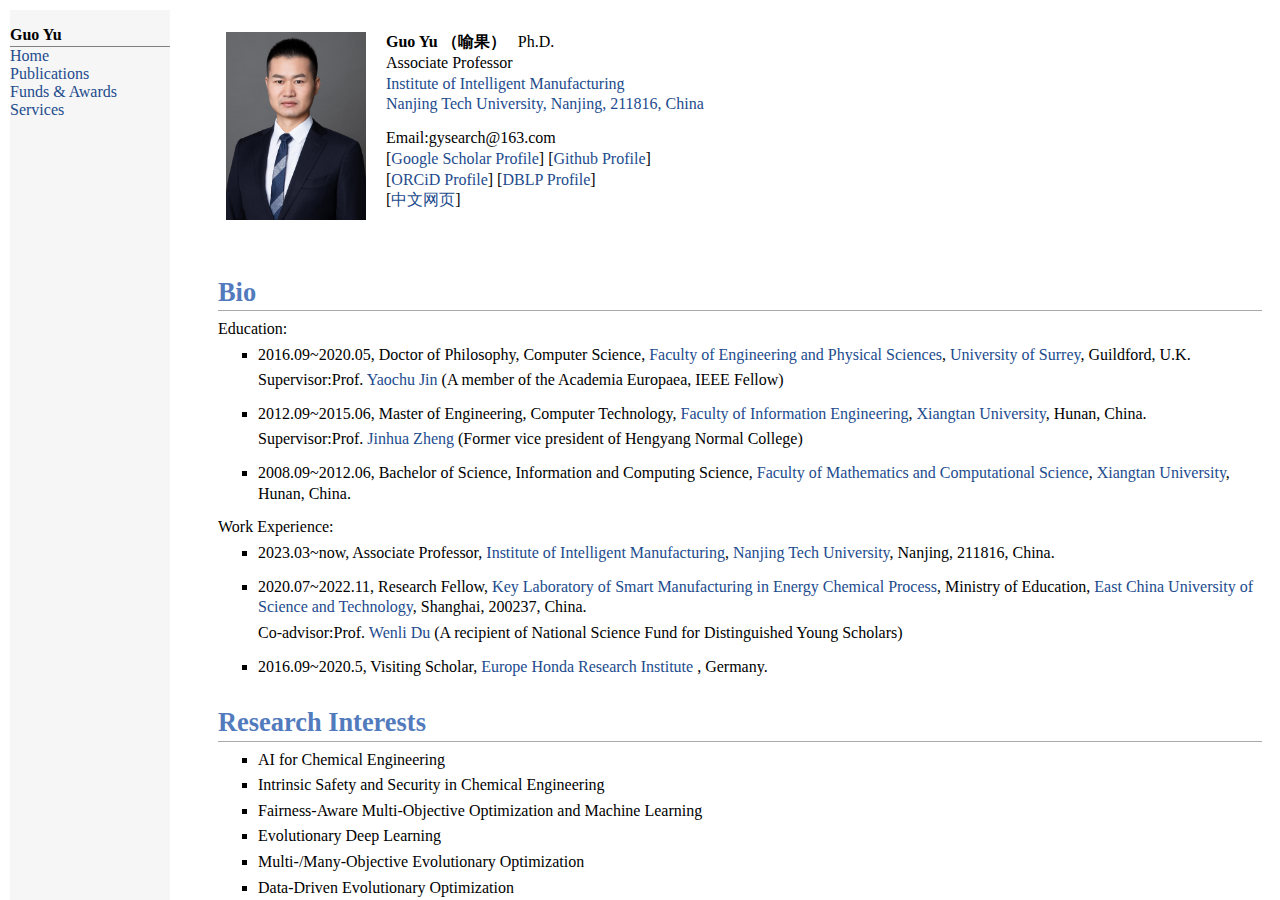
<file: index.html>
<!DOCTYPE html PUBLIC "-//W3C//DTD XHTML 1.1//EN"
  "http://www.w3.org/TR/xhtml11/DTD/xhtml11.dtd">
<html xmlns="http://www.w3.org/1999/xhtml" xml:lang="en">
<head>
<meta name="generator" content="jemdoc, see http://jemdoc.jaboc.net/" />
<meta http-equiv="Content-Type" content="text/html;charset=utf-8" />
<link rel="stylesheet" href="jemdoc.css" type="text/css" />
<title>Welcome to Guo Yu （喻果）'s Homepage</title>
</head>
<body>
  
<div style="float: left;position: absolute;left: 10px;top: 10px;bottom: 0; background-color:#f6f6f6;width: 160px;">
<td id="layout-menu">
<div class="menu-category">Guo Yu</div>
<div class="menu-item"><a href="index.html" class="current">Home</a></div>
<div class="menu-item"><a href="publication.html">Publications</a></div>
<div class="menu-item"><a href="grant_award.html">Funds & Awards</a></div>
<div class="menu-item"><a href="service.html">Services</a></div>
<p><br></p>
<script type="text/javascript" id="clstr_globe" src="//clustrmaps.com/globe.js?d=V5JjG9mrYOMcBDVsyWAWHBMVtJ3RlmTlkPXp74r67qE"></script>
</td>
</div>  
 
<div style="position: absolute;right: 0;bottom: 0;left:200px;top:15px; float: left;overflow: auto"> 
<table summary="Table for page layout." id="tlayout">
<tr valign="top"> 
<td id="layout-content">
<p>
<tt> </tt>
</p>
<table class="imgtable"><tr><td>
<img src="Photos/GY.jpg" alt="alt text" width="140px" />&nbsp;</td>
<td align="left"><p><b>Guo Yu （喻果） </b> &nbsp Ph.D.<br>
Associate Professor<br>
<a href="http://iim.njtech.edu.cn/index.htm" target=&ldquo;blank&rdquo;> Institute of Intelligent Manufacturing </a> <br>
<a href="https://www.njtech.edu.cn/" target=&ldquo;blank&rdquo;>Nanjing Tech University, Nanjing, 211816, China</a> <br></p>
<p> Email:gysearch@163.com <br> 
[<a href="https://scholar.google.com/citations?user=muL7sJ4AAAAJ&hl=zh-CN" target=&ldquo;blank&rdquo;>Google Scholar Profile</a>]
  [<a href="https://github.com/gyresearch" target=&ldquo;blank&rdquo;>Github Profile</a>] <br>
[<a href="https://orcid.org/0000-0003-2427-8202" target=&ldquo;blank&rdquo;>ORCiD Profile</a>]
  [<a href="https://dblp.org/pid/11/5898-1.html" target=&ldquo;blank&rdquo;>DBLP Profile</a>] <br>    
[<a href="https://eecs.njtech.edu.cn/info/1147/5331.htm" target=&ldquo;blank&rdquo;>中文网页</a>] <br>  
  </p>
</p>
</td></tr></table>
<p><br></p>
<h1>Bio</h1>

<p>Education:</p>
<ul>
<li><p>2016.09~2020.05, Doctor of Philosophy, Computer Science, <a href="https://www.surrey.ac.uk/faculty-engineering-physical-sciences" target=&ldquo;blank&rdquo;>Faculty of Engineering and Physical Sciences</a>, <a href="https://www.surrey.ac.uk/" target=&ldquo;blank&rdquo;>University of Surrey</a>, Guildford, U.K.
</p><p>Supervisor:Prof. <a href="https://www.surrey.ac.uk/people/yaochu-jin" target=&ldquo;blank&rdquo;>Yaochu Jin</a> (A member of the Academia Europaea, IEEE Fellow) </p>
</li>
</ul>
    <ul>
    <li><p>2012.09~2015.06, Master of Engineering, Computer Technology, <a href="https://jwxy.xtu.edu.cn/" target=&ldquo;blank&rdquo;>Faculty of Information Engineering</a>, <a href="https://www.xtu.edu.cn/" target=&ldquo;blank&rdquo;>Xiangtan University</a>, Hunan, China.
    </p><p>Supervisor:Prof. <a href="https://baike.baidu.com/item/%E9%83%91%E9%87%91%E5%8D%8E/3175769?fr=aladdin" target=&ldquo;blank&rdquo;>Jinhua Zheng</a> (Former vice president of Hengyang Normal College) </p>
    </li>
    </ul>
    <ul>
    <li><p>2008.09~2012.06, Bachelor of Science, Information and Computing Science, <a href="http://math.xtu.edu.cn/" target=&ldquo;blank&rdquo;>Faculty of Mathematics and Computational Science</a>, <a href="https://www.xtu.edu.cn/" target=&ldquo;blank&rdquo;>Xiangtan University</a>, Hunan, China.
    </li>
    </ul>

<p>Work Experience:</p>
 <ul>
<li><p>2023.03~now, Associate Professor, <a href="http://iim.njtech.edu.cn/index.htm" target=&ldquo;blank&rdquo;> Institute of Intelligent Manufacturing</a>,
<a href="https://www.njtech.edu.cn/" target=&ldquo;blank&rdquo;>Nanjing Tech University</a>, Nanjing, 211816, China. </p>
</li>
</ul>
<ul>
<li><p>2020.07~2022.11, Research Fellow, <a href="https://smecp-lab.ecust.edu.cn/" target=&ldquo;blank&rdquo;>Key Laboratory of Smart Manufacturing in Energy Chemical Process</a>, Ministry of Education, <a href="https://www.ecust.edu.cn/" target=&ldquo;blank&rdquo;>East China University of Science and Technology</a>, Shanghai, 200237, China.
</p><p>Co-advisor:Prof. <a href="https://smecp-lab.ecust.edu.cn/2016/1020/c9578a78789/page.htm" target=&ldquo;blank&rdquo;>Wenli Du</a> (A recipient of National Science Fund for Distinguished Young Scholars) </p>
</li>
</ul>
 <ul>
<li><p>2016.09~2020.5, Visiting Scholar, <a href="https://www.honda-ri.de/" target=&ldquo;blank&rdquo;> Europe Honda Research Institute </a>, Germany.
</li>
</ul>
  
<h1>Research Interests</h1>
<ul>
<li><p>
  AI for Chemical Engineering</p></li>
<li><p>
 Intrinsic Safety and Security in Chemical Engineering</p></li>
<li><p>
  Fairness-Aware Multi-Objective Optimization and Machine Learning</p></li>
<li><p>
  Evolutionary Deep Learning </p></li> 
<li><p>
Multi-/Many-Objective Evolutionary Optimization</p></li>
<li><p>
Data-Driven Evolutionary Optimization </p></li>  
<li><p>
Multi-Criteria Decision Making </p></li>  
</ul> 
  
<h1>Research Topics</h1>
<ul>
<li><p>AI driven Chemical Engineering: mainly develop efficient AI models or optimization algorithm to assist in the safty production of the process and discrete industry. The following directions are summarized:</p>
</li>
<ul>
<li><p>1. AI driven Chemical Engineering: firstly, we can use first principle model to assist in building trust-worthy AI model for safty production of the process industry and discrete industry; Secondly,   we can use AI models to refine the first principle model; Lastly, we may use hybrid models consisting of both the first principle model and AI models to get more robust model for secure or safety production either in process industry or discrete industry. </p>
</li>
<li><p>2. Intrinsic safety and Security in Chemical Engineering: how to essentially ensure the safety and security of the production in Chemical Engineering.  </p>
</li>
<li><p>3. Various applications: various applications of safty production of the process and discrete industry, etc. </p>
</li>
</ul>
</ul>  
  
<ul>
<li><p>Deep learning and fairness-aware optimization: Aim to find robust deep neural architectures and perform optimization with respect to designed fairness. The following directions are involved:</p>
</li>
<ul>
<li><p>1. Fairness-aware machine learning: Aim to build a model under the consideration of individual fairness, group fairness, etc.</p>
</li>
<li><p>2. Fairness-aware optimization: Aim to optimize objectives with respect to the designed fairness, in order to protect some groups of people in certain situations. </p>
</li>
<li><p>3. Federated learning or optimization: Aim to resolve the grand challenges in big data driven online decision-making in real applications, including the extremely high complexity of the data, strongly limited data interaction and communication, strict data security and privacy, and difficult global real-time optimization and decision-making.</p>
</li>
<li><p>4. Adversarial learning: Aim to find robust deep neural architectures under different attacks.</p>
</li>
<li><p>5. Evolutionary deep neural architecture search: mainly search robust deep neural architectures via evolutionary algorithms with respect to a number of objectives.</p>
</li>
</ul>
</ul>
<ul>
<li><p>Single-objective optimization and its applications: mainly develop efficient optimization algorithm to solve large-scale optimization problems with differnet characteristics, including contraint nonlinear programming (NLP) problems, mixed-integer nonlinear programming (MINLP) problems, and expensive optimization problems. The following directions are summarized:</p>
</li>
<ul>
<li><p>1. Large-scale optimization: Aim to develop high-efficient optimization algorithms to resolve high-dimensional NLP, MINLP, or other constraint engineering optimization problems.</p>
</li>
<li><p>2. Expensive single-objective optimization: Aim to construct cheap meta-model or surrogate model to replace the expensive objective function, aiming to improve the efficiency of the optimization.  </p>
</li>
<li><p>3. Various applications: Large-scale Crude Oil Scheduling Problems, Welded Beam Design, Tension/Compression Spring Design, Pressure Vessel Design, Power Dispatch, etc. </p>
</li>
</ul>
</ul>
<ul>
<li><p>Multi-/many-objective optimization and its applications: mainly design efficient multi-objective evolutionary algorithms (MOEAs) to solve many-objective optimization problems, dynamic multi-objective problems, constraint multi-objective problems, expensive multi-objective problems, multi-task optimization problems, variable-length mixed-variable multi-objective optimization problems. The following directions are concluded:</p>
</li>
<ul>
<li><p>1. Preference-driven multi-objective optimization: Aim to facilitate the decision makers in decision making by learning their  explicit or implicit preferences in sovling the real applications, such as the crude oil scheduling and hybrid electrical vehicles controller design.</p>
</li>
<li><p>2. Multi-objective or many-objective optimization: Aim to develop novel frameworks of MOEAs to achieve a good representative solution set to the Pareto optimal front (PF) or desired regions of interest (SOIs) of the multi-objective problems on different cases that the number of objectives is high, the optimization environment is dynamicly changing, and the problem with multiple types of decision variables (e.g., the continuous and discrete variables) with a variable-length structure (i.e., the number of the decision variables is unknown beforehand).</p>
</li>
<li><p>3. Expensive multi-objective optimization: In most practical problems, the objective function estimation is expensive. The main research aims to design efficient data-driven evolutionary algorithms to solve the actual costly optimization problems, such as such as the crude refining process and combustion model optimization.</p>
</li>
<li><p>4. Evolutionary multi-task optimization: Aim to introduce transfer learning or other machine learning techniques to assist in simultaneously handling multiple tasks.</p>
</li>
</ul>
</ul>
</td>
</tr>
</table>
</div>
  
<script>
var _hmt = _hmt || [];
(function() {
  var hm = document.createElement("script");
  hm.src = "https://hm.baidu.com/hm.js?d56a1698848ed345e37455eb85b19de8";
  var s = document.getElementsByTagName("script")[0]; 
  s.parentNode.insertBefore(hm, s);
})();
</script>
</body>
</html>
</file>
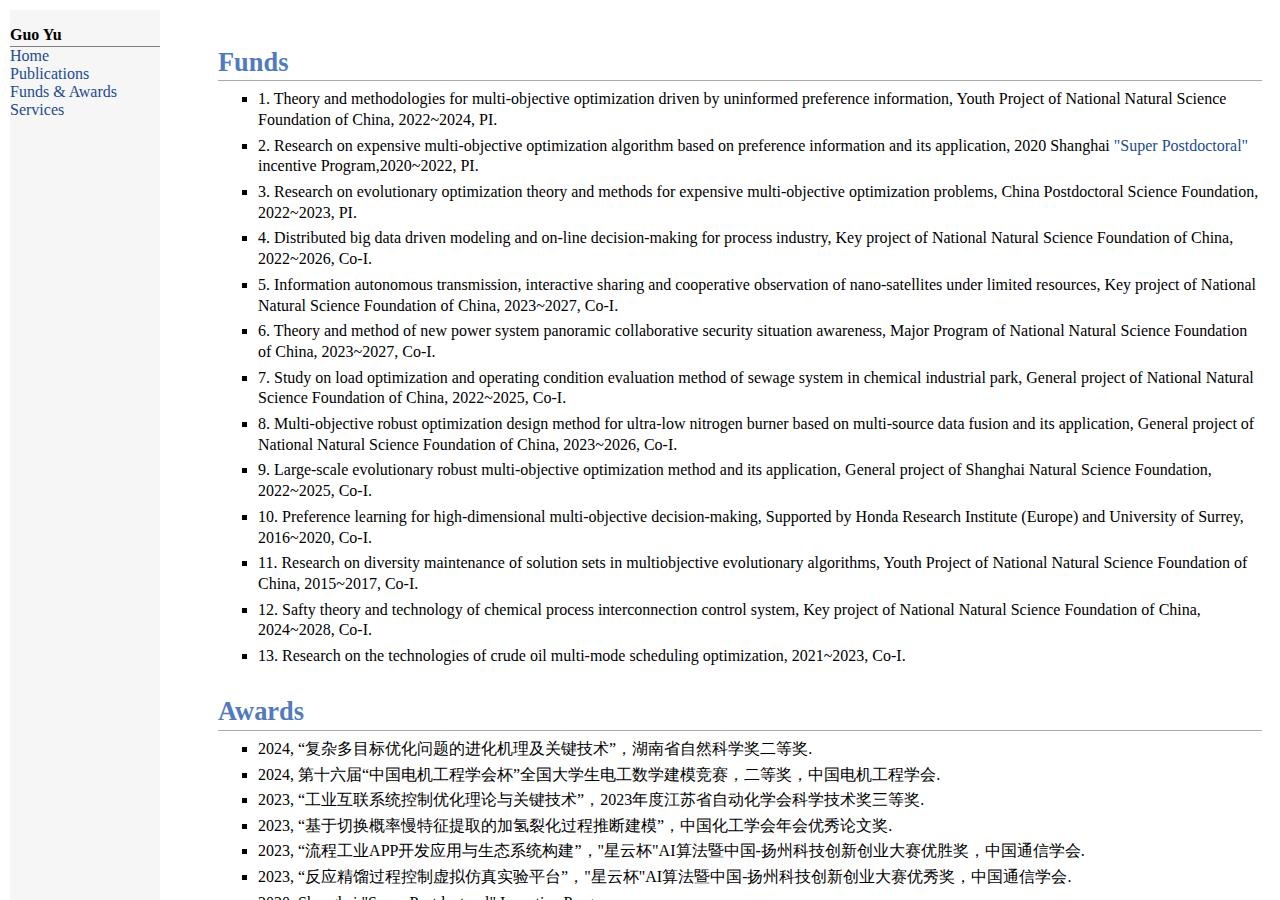
<file: grant_award.html>
<!DOCTYPE html PUBLIC "-//W3C//DTD XHTML 1.1//EN"
  "http://www.w3.org/TR/xhtml11/DTD/xhtml11.dtd">
<html xmlns="http://www.w3.org/1999/xhtml" xml:lang="en">
<head>
<meta name="generator" content="jemdoc, see http://jemdoc.jaboc.net/" />
<meta http-equiv="Content-Type" content="text/html;charset=utf-8" />
<link rel="stylesheet" href="jemdoc.css" type="text/css" />
<title>Welcome to Guo Yu's Homepage</title>
</head>
<body>
  
<div style="float: left;position: absolute;left: 10px;top: 10px;bottom: 0; background-color:#f6f6f6;width: 150px;">
<td id="layout-menu">
<div class="menu-category">Guo Yu</div>
<div class="menu-item"><a href="index.html">Home</a></div>
<div class="menu-item"><a href="publication.html">Publications</a></div>
<div class="menu-item"><a href="grant_award.html" class="current">Funds & Awards</a></div>
<div class="menu-item"><a href="service.html">Services</a></div>
</td>
</div>
  
<div style="position: absolute;right: 0;bottom: 0;left:200px;top:15px; float: left;overflow: auto">  
<table summary="Table for page layout." id="tlayout">
<tr valign="top"> 
<td id="layout-content">
<p>
<tt> </tt>
</p>
<h1>Funds</h1>
<ul>
<li><p>1. Theory and methodologies for multi-objective optimization driven by uninformed preference information, Youth Project of National Natural Science Foundation of China, 2022~2024, PI.</p>
</li>
<li><p>2. Research on expensive multi-objective optimization algorithm based on preference information and its application, 2020 Shanghai <a href="https://www.shanghai.gov.cn/cmsres/a4/a49fd26f0c054524ba54deec7e7d9cbe/628325afd4738d1d1d9fb99ca53cc79a.pdf" target=&ldquo;blank&rdquo;>"Super Postdoctoral"</a> incentive Program,2020~2022, PI.</p>
</li>
<li><p>3. Research on evolutionary optimization theory and methods for expensive multi-objective optimization problems, China Postdoctoral Science Foundation, 2022~2023, PI.</p>
</li>
<li><p>4. Distributed big data driven modeling and on-line decision-making for process industry, Key project of National Natural Science Foundation of China, 2022~2026, Co-I.</p>
</li>
<li><p>5. Information autonomous transmission, interactive sharing and cooperative observation of nano-satellites under limited resources, Key project of National Natural Science Foundation of China, 2023~2027, Co-I.</p>
</li>  
<li><p>6. Theory and method of new power system panoramic collaborative security situation awareness,  Major Program of National Natural Science Foundation of China, 2023~2027, Co-I.</p>
</li>  
<li><p>7. Study on load optimization and operating condition evaluation method of sewage system in chemical industrial park, General project of National Natural Science Foundation of China, 2022~2025, Co-I.</p>
</li>
<li><p>8. Multi-objective robust optimization design method for ultra-low nitrogen burner based on multi-source data fusion and its application, General project of National Natural Science Foundation of China, 2023~2026, Co-I.</p>
</li>  
<li><p>9. Large-scale evolutionary robust multi-objective optimization method and its application, General project of Shanghai Natural Science Foundation, 2022~2025, Co-I.</p>
</li>
<li><p>10. Preference learning for high-dimensional multi-objective decision-making, Supported by Honda Research Institute (Europe) and University of Surrey, 2016~2020, Co-I.</p>
</li>
<li><p>11. Research on diversity maintenance of solution sets in multiobjective evolutionary algorithms, Youth Project of National Natural Science Foundation of China, 2015~2017, Co-I.</p>
</li>
<li><p>12. Safty theory and technology of chemical process interconnection control system, Key project of National Natural Science Foundation of China, 2024~2028, Co-I.</p>
</li>
<li><p>13. Research on the technologies of crude oil multi-mode scheduling optimization, 2021~2023, Co-I.</p>
</li>
</ul>
<h1>Awards</h1>
<ul> 
<li><p>2024, “复杂多目标优化问题的进化机理及关键技术”，湖南省自然科学奖二等奖.</p>
</li>  
<li><p>2024, 第十六届“中国电机工程学会杯”全国大学生电工数学建模竞赛，二等奖，中国电机工程学会. </p>
</li>  
<li><p>2023, “工业互联系统控制优化理论与关键技术”，2023年度江苏省自动化学会科学技术奖三等奖.</p>
</li> 
<li><p>2023, “基于切换概率慢特征提取的加氢裂化过程推断建模”，中国化工学会年会优秀论文奖.</p>
</li> 
<li><p>2023, “流程工业APP开发应用与生态系统构建”，"星云杯"AI算法暨中国-扬州科技创新创业大赛优胜奖，中国通信学会.</p>
</li> 
<li><p>2023, “反应精馏过程控制虚拟仿真实验平台”，"星云杯"AI算法暨中国-扬州科技创新创业大赛优秀奖，中国通信学会.</p>
</li> 
<li><p>2020, Shanghai "Super Postdoctoral" Incentive Program.</p>
</li>  
<li><p>2020,  <a href="http://global.chinadaily.com.cn/a/202110/22/WS6171b7f9a310cdd39bc706d1.html" target=&ldquo;blank&rdquo;>Chinese Government Award for Outstanding Self-financed Student Abroad.</a></p>
</li>
<li><p>2018, Certificate of Outstanding Contribution in Reviewing in Applied Soft Computing Journal.</p>
</li>
<li><p>2016-2020, Full Scholarship from <a href="https://www.surrey.ac.uk/" target=&ldquo;blank&rdquo;>University of Surrey</a>  and  <a href="https://www.honda-ri.de/" target=&ldquo;blank&rdquo;>Europe Honda Research Institute.</a> </p>
</li>
</ul>
</td>
</tr>
</table>
</div> 
  
<script>
var _hmt = _hmt || [];
(function() {
  var hm = document.createElement("script");
  hm.src = "https://hm.baidu.com/hm.js?d56a1698848ed345e37455eb85b19de8";
  var s = document.getElementsByTagName("script")[0]; 
  s.parentNode.insertBefore(hm, s);
})();
</script>
</body>
</html>
</file>
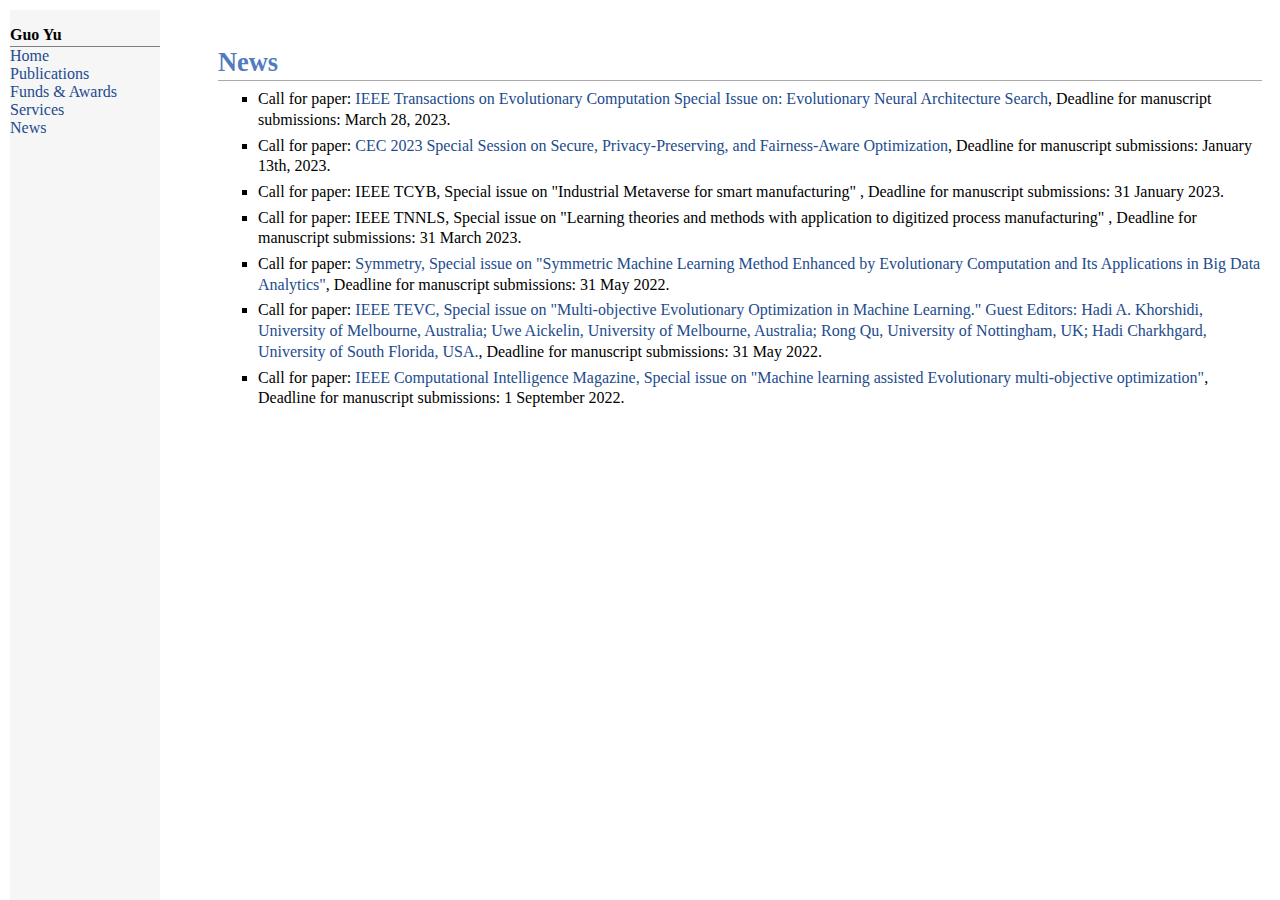
<file: News.html>
<!DOCTYPE html PUBLIC "-//W3C//DTD XHTML 1.1//EN"
  "http://www.w3.org/TR/xhtml11/DTD/xhtml11.dtd">
<html xmlns="http://www.w3.org/1999/xhtml" xml:lang="en">
<head>
<meta name="generator" content="jemdoc, see http://jemdoc.jaboc.net/" />
<meta http-equiv="Content-Type" content="text/html;charset=utf-8" />
<link rel="stylesheet" href="jemdoc.css" type="text/css" />
<title>Welcome to Guo Yu's Homepage</title>
</head>
<body>
 
<div style="float: left;position: absolute;left: 10px;top: 10px;bottom: 0; background-color:#f6f6f6;width: 150px;">
<td id="layout-menu">
<div class="menu-category">Guo Yu</div>
<div class="menu-item"><a href="index.html">Home</a></div>
<div class="menu-item"><a href="publication.html">Publications</a></div>
<div class="menu-item"><a href="grant_award.html">Funds & Awards</a></div>
<div class="menu-item"><a href="service.html">Services</a></div>
<div class="menu-item"><a href="News.html" class="current">News</a></div>

</td>
</div>

<div style="position: absolute;right: 0;bottom: 0;left:200px;top:15px; float: left;overflow: auto">
<table summary="Table for page layout." id="tlayout">
<tr valign="top">
<td id="layout-content">
<p>
<tt> </tt>
</p>
<h1>News</h1>
<ul>
   <li><p> Call for paper:  <a href="https://yn-sun.github.io/enassi.html" target=&ldquo;blank&rdquo;>IEEE Transactions on Evolutionary Computation Special Issue on: Evolutionary Neural Architecture Search</a>,
    Deadline for manuscript submissions: March 28, 2023. </p>
</li>
  
  
  <li><p> Call for paper:  <a href="https://xw00616.github.io/" target=&ldquo;blank&rdquo;>CEC 2023 Special Session on Secure, Privacy-Preserving, and Fairness-Aware Optimization</a>,
    Deadline for manuscript submissions: January 13th, 2023. </p>
</li>

  <li><p>Call for paper:  IEEE TCYB, Special issue on "Industrial Metaverse for smart manufacturing" </a>, 
  Deadline for manuscript submissions: 31 January 2023. </p>
</li>
  
  <li><p>Call for paper:  IEEE TNNLS, Special issue on "Learning theories and methods with application to digitized process manufacturing" </a>, 
  Deadline for manuscript submissions: 31 March 2023. </p>
</li>
  
 <li><p>Call for paper:  <a href="https://www.mdpi.com/journal/symmetry/special_issues/Symmetric_Machine_Learning" target=&ldquo;blank&rdquo;>Symmetry,  Special issue on "Symmetric Machine Learning Method Enhanced by Evolutionary Computation and Its Applications in Big Data Analytics"</a>, 
  Deadline for manuscript submissions: 31 May 2022. </p>
</li>

 <li><p>Call for paper:  <a href="https://cis.ieee.org/images/files/Documents/call-for-papers/tevc/cfp-moml-final-extended-17april2022.pdf" target=&ldquo;blank&rdquo;>IEEE TEVC,  Special issue on "Multi-objective Evolutionary Optimization in Machine Learning." Guest Editors: Hadi A. Khorshidi, University of Melbourne, Australia; Uwe Aickelin, University of Melbourne, Australia; Rong Qu, University of Nottingham, UK; Hadi Charkhgard, University of South Florida, USA.</a>, 
  Deadline for manuscript submissions: 31 May 2022. </p>
</li>
  
 <li><p>Call for paper:  <a href="https://ieeexplore.ieee.org/xpl/mostRecentIssue.jsp?punumber=10207" target=&ldquo;blank&rdquo;>IEEE Computational Intelligence Magazine, Special issue on "Machine learning assisted Evolutionary multi-objective optimization"</a>, 
  Deadline for manuscript submissions: 1 September 2022. </p>
</li>
  
</ul>
</td>
</tr>
</table>
</div>
  
<script>
var _hmt = _hmt || [];
(function() {
  var hm = document.createElement("script");
  hm.src = "https://hm.baidu.com/hm.js?d56a1698848ed345e37455eb85b19de8";
  var s = document.getElementsByTagName("script")[0]; 
  s.parentNode.insertBefore(hm, s);
})();
</script>
</body>
</html>
</file>
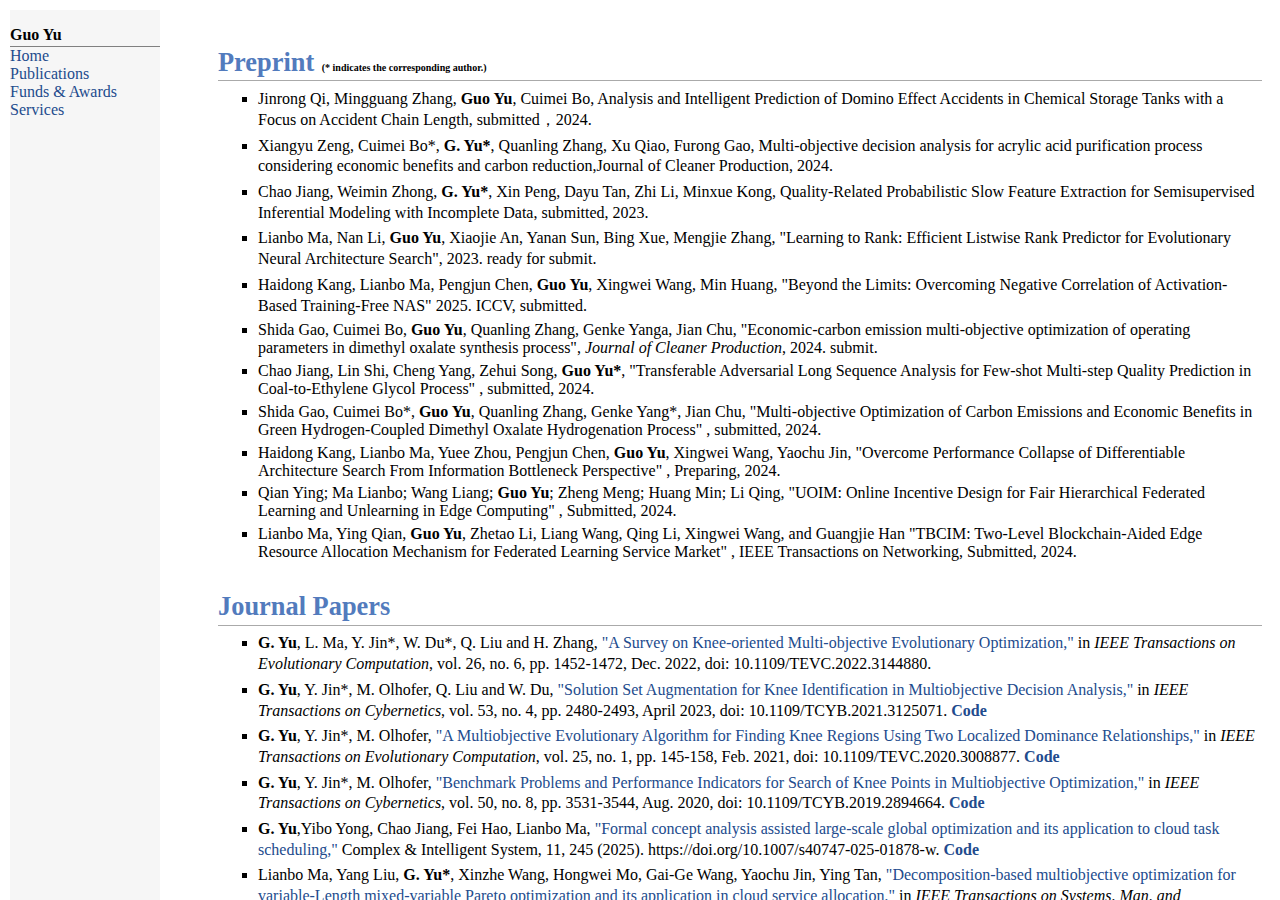
<file: publication.html>
<!DOCTYPE html PUBLIC "-//W3C//DTD XHTML 1.1//EN"
  "http://www.w3.org/TR/xhtml11/DTD/xhtml11.dtd">
<html xmlns="http://www.w3.org/1999/xhtml" xml:lang="en">
<head>
<meta name="generator" content="jemdoc, see http://jemdoc.jaboc.net/" />
<meta http-equiv="Content-Type" content="text/html;charset=utf-8" />
<link rel="stylesheet" href="jemdoc.css" type="text/css" />
<title>Welcome to Guo Yu's Homepage</title>
</head>
<body>
  
<div style="float: left;position: absolute;left: 10px;top: 10px;bottom: 0; background-color:#f6f6f6;width: 150px;">
<td id="layout-menu">
<div class="menu-category">Guo Yu</div>
<div class="menu-item"><a href="index.html">Home</a></div>
<div class="menu-item"><a href="publication.html" class="current">Publications</a></div>
<div class="menu-item"><a href="grant_award.html">Funds & Awards</a></div>
<div class="menu-item"><a href="service.html">Services</a></div>
<p> <br> </p>
<script type="text/javascript" id="clustrmaps" src="//clustrmaps.com/map_v2.js?d=V5JjG9mrYOMcBDVsyWAWHBMVtJ3RlmTlkPXp74r67qE&cl=ffffff&w=a"></script>
</td>
</div>

<div style="position: absolute;right: 0;bottom: 0;left:200px;top:15px; float: left;overflow: auto">
<table summary="Table for page layout." id="tlayout">
<tr valign="top">
<td id="layout-content">
<p>
<tt> </tt>
</p>
<h1>Preprint<font size="1", color="black"> &nbsp&nbsp(* indicates the corresponding author.)</font></h1>
<ul>


  
<li><p>Jinrong Qi, Mingguang Zhang, <b>Guo Yu</b>,  Cuimei Bo, Analysis and Intelligent Prediction of Domino Effect Accidents in Chemical Storage Tanks with a Focus on Accident Chain Length, submitted，2024.</p>
</li>

<li><p>Xiangyu Zeng, Cuimei Bo*, <b>G. Yu*</b>, Quanling Zhang, Xu Qiao, Furong Gao, Multi-objective decision analysis for acrylic acid purification process considering economic benefits and carbon reduction,Journal of Cleaner Production, 2024.</p>
</li>
  
<li><p> Chao Jiang, Weimin Zhong, <b>G. Yu*</b>, Xin Peng, Dayu Tan, Zhi Li, Minxue Kong, Quality-Related Probabilistic Slow Feature Extraction for Semisupervised Inferential Modeling with Incomplete Data,  submitted, 2023.</p>
</li>

<li><p> Lianbo Ma, Nan Li, <b>Guo Yu</b>, Xiaojie An, Yanan Sun, Bing Xue, Mengjie Zhang, "Learning to Rank: Efficient Listwise Rank Predictor for Evolutionary Neural Architecture Search", 2023. ready for submit.</p>
</li>  

<li><p> Haidong Kang, Lianbo Ma, Pengjun Chen, <b>Guo Yu</b>, Xingwei Wang, Min Huang, "Beyond the Limits: Overcoming Negative Correlation of Activation-Based Training-Free NAS"  2025. ICCV, submitted.</p>
</li>  
  
<li>Shida Gao, Cuimei Bo, <b>Guo Yu</b>, Quanling Zhang, Genke Yanga, Jian Chu, "Economic-carbon emission multi-objective optimization of operating parameters in dimethyl oxalate synthesis process", <i>Journal of Cleaner Production</i>, 2024. submit.</p>
</li>    
  
<li> Chao Jiang, Lin Shi, Cheng Yang, Zehui Song, <b>Guo Yu*</b>,  "Transferable Adversarial Long Sequence Analysis for Few-shot Multi-step Quality Prediction in Coal-to-Ethylene Glycol Process" <i> </i>, submitted, 2024.</p>
</li> 

<li> Shida Gao, Cuimei Bo*, <b>Guo Yu</b>, Quanling Zhang, Genke Yang*, Jian Chu, "Multi-objective Optimization of Carbon Emissions and Economic
Benefits in Green Hydrogen-Coupled Dimethyl Oxalate Hydrogenation Process" <i> </i>, submitted, 2024.</p>
</li>
  
<li> Haidong Kang, Lianbo Ma, Yuee Zhou, Pengjun Chen, <b>Guo Yu</b>, Xingwei Wang, Yaochu Jin, "Overcome Performance Collapse of Differentiable Architecture Search From Information Bottleneck Perspective" <i> </i>, Preparing, 2024.</p>
  </li> 
  
  <li> Qian Ying; Ma Lianbo; Wang Liang;  <b>Guo Yu</b>; Zheng Meng; Huang Min; Li Qing, "UOIM: Online Incentive Design for Fair Hierarchical Federated Learning and Unlearning in Edge Computing" <i> </i>, Submitted, 2024.</p>
  </li> 

    <li> Lianbo Ma, Ying Qian, <b>Guo Yu</b>, Zhetao Li, Liang Wang, Qing Li, Xingwei Wang, and Guangjie Han "TBCIM: Two-Level Blockchain-Aided Edge Resource Allocation Mechanism for Federated Learning Service Market" <i> </i>, IEEE Transactions on Networking, Submitted, 2024.</p>
  </li> 

</ul>  
<h1>Journal Papers</h1>
<!--  <h2>2022</h2>  -->
<ul>
<li><p><b>G. Yu</b>, L. Ma, Y. Jin*, W. Du*, Q. Liu and H. Zhang, <a href="https://ieeexplore.ieee.org/document/9686961" target=&rdquo;blank&ldquo;>"A Survey on Knee-oriented Multi-objective Evolutionary Optimization,"</a> in <i>IEEE Transactions on Evolutionary Computation</i>, vol. 26, no. 6, pp. 1452-1472, Dec. 2022, doi: 10.1109/TEVC.2022.3144880.</p>
</li>
<li><p><b>G. Yu</b>, Y. Jin*, M. Olhofer, Q. Liu and W. Du, <a href="https://ieeexplore.ieee.org/document/9613819" target=&rdquo;blank&ldquo;>"Solution Set Augmentation for Knee Identification in Multiobjective Decision Analysis,"</a> in <i>IEEE Transactions on Cybernetics</i>, vol. 53, no. 4, pp. 2480-2493, April 2023, doi: 10.1109/TCYB.2021.3125071.
  <a href="https://github.com/GYResearch/KSA-test" target=&rdquo;blank&ldquo;><b>Code</b></a> </p>
</li>
  
<li><p><b>G. Yu</b>, Y. Jin*, M. Olhofer, <a href="https://ieeexplore.ieee.org/document/9139367" target=&rdquo;blank&ldquo;>"A Multiobjective Evolutionary Algorithm for Finding Knee Regions Using Two Localized Dominance Relationships,"</a> in <i>IEEE Transactions on Evolutionary Computation</i>, vol. 25, no. 1, pp. 145-158, Feb. 2021, doi: 10.1109/TEVC.2020.3008877. 
<a href="https://github.com/GYResearch/LBD-MOEA" target=&rdquo;blank&ldquo;><b>Code</b></a> </p>
</li>
  
<li><p><b>G. Yu</b>, Y. Jin*, M. Olhofer, <a href="https://ieeexplore.ieee.org/document/8638825" target=&rdquo;blank&ldquo;>"Benchmark Problems and Performance Indicators for Search of Knee Points in Multiobjective Optimization,"</a> in <i>IEEE Transactions on Cybernetics</i>, vol. 50, no. 8, pp. 3531-3544, Aug. 2020, doi: 10.1109/TCYB.2019.2894664.
<a href="https://github.com/GYResearch/PMOPs-Benchmark" target=&rdquo;blank&ldquo;><b>Code</b></a> </p>
</li>
 
<li><p><b>G. Yu</b>,Yibo Yong, Chao Jiang, Fei Hao, Lianbo Ma, <a href="https://doi.org/10.1007/s40747-025-01878-w" target=&rdquo;blank&ldquo;>"Formal concept analysis assisted large-scale global optimization and its application to cloud task scheduling,"</a> Complex & Intelligent System, 11, 245 (2025). https://doi.org/10.1007/s40747-025-01878-w.
    <a href="https://github.com/GYResearch/FCA-G" target=&rdquo;blank&ldquo;><b>Code</b></a> </p>
</li> 

  
  
<li><p>Lianbo Ma, Yang Liu, <b>G. Yu*</b>, Xinzhe Wang, Hongwei Mo, Gai-Ge Wang, Yaochu Jin, Ying Tan, <a href="https://ieeexplore.ieee.org/document/10198517" target=&rdquo;blank&ldquo;>"Decomposition-based multiobjective optimization for variable-Length mixed-variable Pareto optimization and its application in cloud service allocation," </a> in <i>IEEE Transactions on Systems, Man, and Cybernetics: Systems</i>, 2023,  DOI 10.1109/TSMC.2023.3295371.
  <a href="https://github.com/GYResearch/MOEAD-HEDA" target=&rdquo;blank&ldquo;><b>Code</b></a> </p> 
</li>

<li><p> Lianbo Ma, Nan Li, <b>Guo Yu*</b>, Xiaoyu Geng, Shi Cheng, Xingwei Wang, Min Huang, Yaochu Jin,  <a href="https://ieeexplore.ieee.org/document/10250852" target=&rdquo;blank&ldquo;>"Pareto-wise Ranking Classifier for Multi-objective Evolutionary Neural Architecture Search", </a>  in <i>IEEE Transactions on Evolutionary Computation</i>, 2023, DOI: 10.1109/TEVC.2023.3314766</p>
</li>  

<li><p> <b>G. Yu</b>, L. Ma, W. Du, Chao Jiang, Quanling Zhang, <a href="https://link.springer.com/article/10.1007/s40747-024-01537-6?utm_source=rct_congratemailt&utm_medium=email&utm_campaign=oa_20240715&utm_content=10.1007%2Fs40747-024-01537-6" target=&rdquo;blank&ldquo;>"Transferable preference learning in multi-objective decision analysis and its application to hydrocracking "</a>  <i> Complex & Intelligent Systems</i>, 2024. doi:10.1007/s40747-024-01537-6. </p>
</li>
  
<li><p> <b>G. Yu</b>, L. Ma, Xilu Wang, W. Du, W. Du, Y. Jin,  <a href="https://link.springer.com/article/10.1007/s40747-024-01668-w" target=&rdquo;blank&ldquo;>"Toward Fairness-Aware Multi-Objective Optimization"</a>  <i> Complex & Intelligent Systems</i>, Volume 11, article number 50, (2025). </p>
</li>

 <li><p><b>G. Yu</b>, Dongjie Zhang, Hailong Deng, Chao Jiang, Quanling Zhang,  <a href="https://ieeexplore.ieee.org/document/10550947/authors#authors" target=&rdquo;blank&ldquo;>"Operation Optimization of Multiphase Pollutant Treatment Considering Carbon Emissions," </a> in <i>IEEE Access</i>，2024. doi: 10.1109/ACCESS.2024.3410325</p>
</li>
  
<li><p><b>G. Yu</b>, R. Shen, J. Zheng*, M. Li, J. Zou, Y. Liu, <a href="https://doi.org/10.1016/j.asoc.2017.07.030" target=&rdquo;blank&ldquo;>"Binary search based boundary elimination selection in many-objective evolutionary optimization,"</a> in <i>Applied Soft Computing</i>, vol. 60, pp. 689-705, 2017, https://doi.org/10.1016/j.asoc.2017.07.030.</p>
</li>
  
<li><p><b>G. Yu</b>, J. Zheng*, R. Shen, M. Li, <a href="https://doi.org/10.1007/s00500-015-1736-z" target=&rdquo;blank&ldquo;>"Decomposing the user-preference in multiobjective optimization,"</a> in <i>Soft Computing</i>, vol. 20, no. 10, pp. 4005–4021, 2016, https://doi.org/10.1007/s00500-015-1736-z.
<a href="https://github.com/GYResearch/MOEA-D-PRE" target=&rdquo;blank&ldquo;><b>Code</b></a> </p>
</li>
  
<li> Lianbo Ma, Yuee Zhou, Ye Ma, <b>Guo Yu*</b>, Qing Li, Qiang He, and Yan Pei,<a href="https://ieeexplore.ieee.org/abstract/document/10880105/" target=&rdquo;blank&ldquo;> "Defying Multi-model Forgetting in One-shot Neural Architecture Search Using Orthogonal Gradient Learning",</a> in <i> IEEE Transactions on Computers</i>,  pp. 1-13, 2025. https://doi.org/10.1109/TC.2025.3540650</p>
</li> 
  
<li><p>J. Zheng, <b>G. Yu*</b>, Q. Zhu, X. Li,  J. Zou, <a href="https://doi.org/10.1016/j.asoc.2016.09.032" target=&rdquo;blank&ldquo;>"On decomposition methods in interactive user-preference based optimization,"</a> in <i>Applied Soft Computing</i>, vol. 52, pp. 952-973, 2017, https://doi.org/10.1016/j.asoc.2016.09.032.</p>
</li>

 <li>Ma Lianbo, Kang Haidong,  <b>Guo Yu*</b>, Li Qing, He Qiang, <a href="https://ieeexplore.ieee.org/document/10438213" target=&rdquo;blank&ldquo;>"Single-Domain Generalized Predictor for Neural Architecture Search System", </a> in <i> IEEE Transactions on Computers </i>, vol. 73, no. 5, pp. 1400-1413, May 2024, doi: 10.1109/TC.2024.3365949.  </p>
</li> 

<li><p>曾祥宇, 薄翠梅*, <b>喻果*</b>, 张泉灵, 基于自适应采集函数的丙烯酸生产过程代理模型, 控制理论与应用, 2025. Accepted</p>
</li>
  
<li><p>郑金华, 喻果*, 贾月. 基于权重迭代的偏好多目标分解算法解决参考点对算法影响的研究[J]. 电子学报, 2016, 44(1): 67-76 https://doi.org/10.3969/j.issn.0372-2112.2016.01.011</p>
  
  <p>J. Zheng, <b>G. Yu*</b>, Y. Jia, <a href="http://www.ejournal.org.cn/CN/abstract/abstract9329.shtml" target=&rdquo;blank&ldquo;>"Research on MOEA/D based on user-preference and alternate weight to solve the effect of reference point on multi-objective algorithms,"</a> in <i>Acta Electronica Sinica</i>, vol. 44, no. 1, pp. 67-76, 2016, DOI: 10.3969/j.issn.0372-2112.2016.01.011.</p>
</li>

<li><p>X. Zhang, <b>G. Yu*</b>, Y. Jin, F. Qian,  <a href="https://doi.org/10.1016/j.ins.2023.04.006" target=&rdquo;blank&ldquo;> "Elitism-based Transfer Learning and Diversity Maintenance Strategies for Dynamic Multi-objective Optimization," </a> <i> Information Science</i>, 2023, Volume 636, July 2023, 118927. https://doi.org/10.1016/j.ins.2023.04.006</p>
</li>
  
<li><p>X. Zhang, <b>G. Yu*</b>, Y. Jin, F. Qian,  <a href="https://doi.org/10.1016/j.neucom.2023.03.073" target=&rdquo;blank&ldquo;>"An Adaptive Kriging Model Based Manifold Transfer Learning to Expensive Dynamic Multi-Objective Optimization," </a> <i> Neurocomputing </i>, 2023, Volume 538, 14 June 2023, 126212. https://doi.org/10.1016/j.neucom.2023.03.073.
.</p>
</li> 

 <li>Jian Cheng, Tian Zhang, Shuang Zhang, Huimin Ren, <b>Guo Yu*</b>,  Xiliang Zhang, and Shangce Gao, and Lianbo Ma, <a href="https://ieeexplore.ieee.org/document/10551421" target=&rdquo;blank&ldquo;> "A Cascade Dual-Decoder Model for Joint Entity and Relation Extraction", </a><i> IEEE Transactions on Emerging Topics in Computational Intelligence</i>, 2024. doi: 10.1109/TETCI.2024.3406440.  </p>
</li> 
  
<li><p>X. Quan, N. Zhang, <b>G. Yu*</b>, Q. Liu, L. Ma, <a href="https://doi.org/10.1155/2022/5631787" target=&rdquo;blank&ldquo;>"Prediction of air leakage rate of sintering furnace based on BP neural network optimized by PSO,"</a> <i>Wireless Communications and Mobile Computing </i>, vol. 2022, Article ID 5631787, 9 pages, 2022. https://doi.org/10.1155/2022/5631787.
  <a href="https://github.com/GYResearch/Prediction-of-air-leakage-rate" target=&rdquo;blank&ldquo;><b>Code</b></a> </p>
</li>
 
 <li><p> N. Li, L. Ma*,<b>G. Yu</b>, Bing Xue, Mengjie Zhang, Yaochu Jin <a href="https://dl.acm.org/doi/10.1145/3603704" target=&rdquo;blank&ldquo;>"Survey on Evolutionary Deep Learning: Principles, Algorithms, Applications and Open Issues"</a> <i>ACM Computing Survey</i>, 2023.</p>
</li>

<li><p>S. Liu, N. Zhang, <b>G. Yu*</b>, <a href="https://doi.org/10.1155/2022/1319029" target=&rdquo;blank&ldquo;>"Lightweight Security Wear detection method based on YOLOv5,"</a>  <i>Wireless Communications and Mobile Computing </i>, vol. 2022, Article ID 1319029, 14 pages, 2022. https://doi.org/10.1155/2022/1319029.
   <a href="https://github.com/GYResearch/projectnewone" target=&rdquo;blank&ldquo;><b>Code</b></a> </p>
</li>
  
<li><p>G. Ruan, <b>G. Yu*</b>, J. Zheng, J. Zou, S. Yang, <a href="https://doi.org/10.1016/j.asoc.2017.05.008" target=&rdquo;blank&ldquo;>"The effect of diversity maintenance on prediction in dynamic multi-objective optimization," </a> in <i>Applied Soft Computing</i>, vol. 58, pp. 631-647, 2017, https://doi.org/10.1016/j.asoc.2017.05.008.</p>
</li>

<li><p>W. Zhang, W. Du, <b>G. Yu</b>, R. He, Y. Jin, W. Du, <a href="https://ieeexplore.ieee.org/abstract/document/10414355" target=&rdquo;blank&ldquo;>"Knowledge-Assisted Dual-Stage Evolutionary Optimization of Large-Scale Crude Oil Scheduling,"</a>  <i> IEEE Transactions on Emerging Topics in Computational Intelligence</i>, 2024. doi: 10.1109/TETCI.2024.3353590.</p>
</li>

<li><p> Wenxuan Fang, Wei Du,  <b>Guo Yu</b>, Renchu He, and Yaochu Jin, <a href="https://ieeexplore.ieee.org/abstract/document/10638800" target=&rdquo;blank&ldquo;>"Preference Prediction-based Evolutionary Multi-objective Optimization for Gasoline Blending Scheduling",</a> in <i>IEEE Transactions on Artificial Intelligence</i>, vol. 6, no. 1, pp. 79-92, Jan. 2025, doi: 10.1109/TAI.2024.3444736..</p>
</li> 

<li><p>Lianbo Ma, Nan Li, Peican Zhu, Keke Tang, Asad Khan, Feng Wang, <b>G. Yu</b>, <a href="" target=&rdquo;blank&ldquo;>"A Novel Fuzzy Neural Network Architecture Search Framework for Defect Recognition with Uncertainties,"</a>  <i> IEEE Transactions on Fuzzy Systems</i>, 2024. doi: 10.1109/TFUZZ.2024.3373792.</p>
</li>
  
<li>Hengmin Zhang, Bihan Wen, Zhiyuan Zha, Bob Zhang, Yang Tang, <b>G. Yu</b>, Wenli Du,  <a href="https://ieeexplore.ieee.org/document/10225406" target=&rdquo;blank&ldquo;> "Accelerated PALM for Nonconvex Low-rank Matrix Recovery with Theoretical Analysis," </a> <i>IEEE Transactions on Circuits and Systems for Video Technology</i>, Accepted, 2023. </p>
</li>  

<li><p> Cheng Yang, Chao Jiang, <b>G. Yu</b>, Jun Li, and Cuimei Bo, <a href="https://www.sciencedirect.com/science/article/pii/S0967066124000947" target=&rdquo;blank&ldquo;> "APSF-Net: A Deep Adversarial Slow Feature Extraction Network for Industrial Inferential Modeling,"  </a> <i>Control Engineering Practice</i>, Control Engineering Practice, 2024, 147: 105934. </p>
</li>

  <li><p> Cheng Yang, Chao Jiang, <b>G. Yu</b>, Jun Li, Cuimei Bo, <a href="https://www.sciencedirect.com/science/article/abs/pii/S1004954124001150" target=&rdquo;blank&ldquo;> "Transferable Adversarial Slow Feature Extraction Network for Few-Shot Quality Prediction in Coal-to-Ethylene Glycol Process",  </a> <i> Chinese Journal of Chemical Engineering</i>, 2024, ISSN 1004-9541</p>
 </li>
  
<li><p> Rui Ding, Xiaoping Zhou, Dayu Tan, Yansen Su, Chao Jiang, <b>Guo Yu</b>, Chunhou Zheng,   <a href="https://doi.org/10.1007/s40747-024-01398-z" target=&rdquo;blank&ldquo;> "A Deep Multi-Branch Attention Model for Histopathological Breast Cancer Image Classification,"</a> in <i> Complex & Intelligent Systems</i>, 2024. https://doi.org/10.1007/s40747-024-01398-z </p>
</li>
  
<li><p>Nan Li, Lianbo Ma, Tiejun Xing, <b>G. Yu</b>, Chen Wang, Yingyou Wen, Shi Cheng, Shangce Gao,  <a href="https://www.sciencedirect.com/science/article/pii/S1568494623004301" target=&rdquo;blank&ldquo;> "Automatic design of machine learning via evolutionary computation: A survey," </a> <i> Applied Soft Computing</i>, Available online 18 May 2023, 110412. https://doi.org/10.1016/j.asoc.2023.110412</p>
</li>  
  
<li><p>G. Xie, J. Wang, <b>G. Yu</b>, Jiayi Lyu, F. Zheng, Y. Jin, <a href="https://link.springer.com/article/10.1007/s40747-023-01139-8" target=&rdquo;blank&ldquo;>"Tiny adversarial mulit-objective oneshot neural architecture search," </a> <i>Complex & Intelligent System</i>, 2023. https://doi.org/10.1007/s40747-023-01139-8 </p>
</li>  

<li><p>Qiqi Liu, Yuping Yan, Yaochu Jin, Xilu Wang, Peter Ligeti, <b>Guo Yu</b>, Xueming Yan, <a href="https://doi.org/10.1016/j.eng.2023.10.006" target=&rdquo;blank&ldquo;>"Secure Federated Evolutionary Optimization—A Survey," </a> <i>Engineering</i>,  7 December 2023. https://doi.org/10.1016/j.eng.2023.10.006 </p>
</li>  

<li><p> Yunning Yang, Renchu He, <b>G. Yu</b>, Wei Du, Minglei Yang, Wenli Du, <a href="https://www.sciencedirect.com/science/article/abs/pii/S0098135422004549" target=&rdquo;blank&ldquo;> "Efficient rolling horizon approach to a crude oil scheduling problem for marine-access refineries,"</a> in  <i> Computers & Chemical Engineering</i>, 2023,
108121, ISSN 0098-1354,.</p>
</li>
  
<li><p>D. han, W. Du, Y. Jin, W. Du, <b>G. Yu</b>, <a href="https://www.sciencedirect.com/science/article/pii/S0020025522002407" target=&rdquo;blank&ldquo;>"A fuzzy constraint handling technique for decomposition-based constrained multi- and many-objective optimization," </a> in <i>Information Science</i>, vol. 597, pp.318-340, June 2022, https://doi.org/10.1016/j.ins.2022.03.030.</p>
</li>

<li><p>Q. Liu, Y. Jin, M. Heiderich, T. Rodemann, <b>G. Yu</b>, <a href="https://ieeexplore.ieee.org/document/9210750" target=&rdquo;blank&ldquo;>"An adaptive reference vector-guided evolutionary algorithm using growing neural gas for many-objective optimization of irregular problems," </a> in <i>IEEE Transactions on Cybernetics</i>, Oct. 2020, DOI: 10.1109/TCYB.2020.3020630.</p>
</li>
  
<li><p>X. Zhou, J. Tian, J. Long, Y. Jin, <b>G. Yu</b>, C. Yang, <a href="https://doi.org/10.1016/j.neucom.2021.05.053" target=&rdquo;blank&ldquo;>"A fast constrained state transition algorithm," </a> in <i>Neurocomputing</i>, vol.455, pp.202-214, 2021, https://doi.org/10.1016/j.neucom.2021.05.053.</p>
</li>
  
<li><p>J. Hu, <b>G. Yu</b>, J. Zheng, J. Zou, <a href="https://doi.org/10.1007/s00500-016-2099-9" target=&rdquo;blank&ldquo;>"A preference-based multi-objective evolutionary algorithm using preference selection radius," </a> in <i>Soft Computing</i>, vol. 21,  pp. 5025–5051, 2017, https://doi.org/10.1007/s00500-016-2099-9.</p>
</li>
  
<li><p>H. Bai, J. Zheng, <b>G. Yu</b>, S. Yang, J. Zou, <a href="https://doi.org/10.1016/j.ins.2018.10.027" target=&rdquo;blank&ldquo;>"A Pareto-based many-objective evolutionary algorithm using space partitioning selection and angle-based truncation," </a> in <i>Information Sciences</i>, vol. 478,  pp. 186-207, 2019, https://doi.org/10.1016/j.ins.2018.10.027.</p>
</li>
  
<li><p>J. Zou, L. Fu, J. Zheng, S. Yang, <b>G. Yu</b>, Y. Hu, <a href="https://doi.org/10.1016/j.asoc.2018.02.031" target=&rdquo;blank&ldquo;>"A many-objective evolutionary algorithm based on rotated grid," </a> in <i>Applied Soft Computing</i>, vol. 478,  pp. 186-207, 2019, https://doi.org/10.1016/j.asoc.2018.02.031.</p>
</li>
  
<li>
 <p>刘元, 郑金华*, 邹娟, 喻果. 基于邻域竞赛的多目标优化算法. 自动化学报, 2018, 44(7): 1304-1320. doi: 10.16383/j.aas.2017.c160315</p>
  
  <p>Y. liu, J. Zheng, J. Zou, <b>G. Yu</b>, <a href="http://www.aas.net.cn/cn/article/doi/10.16383/j.aas.2017.c160315" target=&rdquo;blank&ldquo;>"An evolutionary algorithm through neighborhood competition for multi-objective optimization," </a> in <i>Acta Electronica Sinica</i>, vol. 44, no. 7, pp. 1304-1320, 2018, http://www.aas.net.cn/cn/article/doi/10.16383/j.aas.2017.c160315.</p>
</li>
  
<li><p>
  <p>王帅发,郑金华*,胡建杰,邹娟,喻果.自适应偏好半径划分区域的多目标进化方法.软件学报,2017,28(10):2704-2721</p>
  
  S. Wang, J. Zheng, J. Hu, J. Zou, <b>G. Yu</b>, <a href="http://www.jos.org.cn/jos/article/abstract/5307" target=&rdquo;blank&ldquo;>"Multi-objective evolutionary algorithm for adaptive preference radius to divide region," </a> in <i>Journal of Software</i>, vol. 28, no. 10, pp. 2704-2721, 2017, http://www.jos.org.cn/jos/article/abstract/5307.</p>
</li>

</ul>
  

<h1>Conference Papers</h1>
<ul>
<li> Hailong Deng, Dongjie Zhang, Xiangyu Zeng, <b>Guo Yu*</b>, Quanling Zhang <a href="" target=&rdquo;blank&ldquo;> "A High-Fidelity Surrogate Model for Production Process of Dimethyl Oxalate"</a>,
  <i> 2025 5th International Conference on Artificial Intelligence and Industrial Technology Applications</i>, Xian, China. Accepted.</p>
</li>  
  
<li> Kaifang Long, Lianbo Ma, Yang Gao, <b>Guo Yu</b>, <a href="https://ieeexplore.ieee.org/document/10704481" target=&rdquo;blank&ldquo;> "Feature Stacking Fusion in Multimodal Neural Architecture Search"</a>,
  <i> 2024 6th International Conference on Data-driven Optimization of Complex Systems (DOCS)</i>, Hangzhou, China, 2024, pp. 414-419, doi: 10.1109/DOCS63458.2024.10704481.</p>
</li>   


<li> Jingxuan Zhang, <b>Guo Yu*</b>, Cuimei Bo, Jun Li, <a href="https://ieeexplore.ieee.org/document/10704444" target=&rdquo;blank&ldquo;>"Data-driven dynamic modeling and fault diagnosis of dimethyl oxalate industrial production process"</a>,
<i> 2024 6th International Conference on Data-driven Optimization of Complex Systems (DOCS)</i>, Hangzhou, China, 2024, pp. 250-255, doi: 10.1109/DOCS63458.2024.10704444.</p>
</li>  
  
<li><p>  江超, <b>喻果*</b>, 谭大禹, 基于切换概率慢特征提取的加氢裂化过程推断建模,2023中国化工学会年会，2023.（*优秀论文*）</p>
</li>
  
<li><p>  Ma L, Zhou Y, Ma J, <b>Yu G. *</b>, Li Q. <a href=" https://arxiv.org/abs/2401.16760" target=&rdquo;blank&ldquo;>One-Step Forward and Backtrack: Overcoming Zig-Zagging in Loss-Aware Quantization Training, </a>//Proceedings of the AAAI Conference on Artificial Intelligence. 2024, 38.
 <a href=" https://github.com/paperProof24/Appendix_BLAQ" target=&rdquo;blank&ldquo;> *Suppmentary material*  </a>
 </li>
  
<li><p>  Yang Liu, <b>G. Yu</b>, Jian Chen, Chao Jiang, Xinzhe Wang, Lianbo Ma, <a href="https://ieeexplore.ieee.org/document/10294748" target=&rdquo;blank&ldquo;>Transferable Preference Learning Assist Multi-Objective Decision Analysis for Hydrocracking,</a> 2023 5th International Conference on Data-driven Optimization of Complex Systems (DOCS), Tianjin, China, 2023, pp. 1-8, doi: 10.1109/DOCS60977.2023.10294748.</p>
</li>
  
<li><p><b>G. Yu</b>, Wenli Du, <a href="https://ieeexplore.ieee.org/abstract/document/9727710" target=&rdquo;blank&ldquo;> "Interactive and interpretable knee point-driven multiobjective optimization for multiobjective decision making," </a> in <i>Proceedings of Chinese Automation Congress (CAC)</i>, Beijing, China, 2021, pp. 3168-3173, doi: 10.1109/CAC53003.2021.9727710.</p>
</li>
  
<li><p><b>G. Yu</b>, Y. Jin and M. Olhofer, <a href="https://ieeexplore.ieee.org/document/8790106" target=&rdquo;blank&ldquo;>"References or Preferences – Rethinking Many-objective Evolutionary Optimization," </a> in <i>Proceedings of 2019 IEEE Congress on Evolutionary Computation (CEC)</i>, Wellington, New Zealand, 2019, pp. 2410-2417.</p>
</li>
  
<li><p><b>G. Yu</b>, Y. Jin and M. Olhofer, <a href="https://ieeexplore.ieee.org/document/8477885" target=&rdquo;blank&ldquo;>"A Method for a Posteriori Identification of Knee Points Based on Solution Density," </a> in <i>Proceedings of 2018 IEEE Congress on Evolutionary Computation (CEC)</i>, Rio de Janeiro, 2018, pp. 1-8.</p>
</li>
  
<li><p><b>G. Yu</b>, Y. Jin and M. Olhofer, <a href="https://dl.acm.org/doi/abs/10.1145/3319619.3321930" target=&rdquo;blank&ldquo;>"An a priori knee identification multi-objective evolutionary algorithm based on &alpha;-dominance," </a> in <i>Proceedings of the Genetic and Evolutionary Computation Conference Companion (GECCO)</i>, July 2019, pp. 241–242.</p>
</li>
  
<li><p><b>G. Yu</b>, J. Zheng, and X. Li, <a href="https://ieeexplore.ieee.org/document/7256987" target=&rdquo;blank&ldquo;>"An improved performance metric for multiobjective evolutionary algorithms with user preferences," </a> in <i>Proceedings of 2015 IEEE Congress on Evolutionary Computation (CEC)</i>, Sendai, Japan, 2015, pp. 908-915.</p>
</li>
  
<li><p>Z Hou, S Yang, J Zou, J Zheng, <b>G. Yu</b>, G Ruan, <a href="https://ieeexplore.ieee.org/document/8628834" target=&rdquo;blank&ldquo;>"A performance indicator for reference-point-based multiobjective evolutionary optimization," </a> in <i>Proceedings of 2018 IEEE Symposium Series on Computational Intelligence (SSCI)</i>, Bangalore, India, 2018, pp. 1571-1578.</p>
</li>
  
<li><p>W. Zhang, W. Du, <b>G. Yu</b>, R. He, W. Du, <a href=" https://ieeexplore.ieee.org/document/9870364" target=&rdquo;blank&ldquo;>"Large-scale crude oil scheduling: A framework of hybrid optimization based on plan decomposition,"</a> <i>2022 IEEE Congress on Evolutionary Computation (CEC)</i>, 2022, pp. 1-8, doi: 10.1109/CEC55065.2022.9870364..</p>
</li>
  
</ul>


    
<h1>专利</h1>
<ul>
  <li><p>杜文莉; 堵威; 何仁初; 喻果; 钟伟民; 钱锋 ; 一种基于原油调合模型的原油调度方案优化方法, 2022-09-30, 中国, CN202211208919.0.</p>
</li>
 <li><p>喻果；江超；杨澄；薄翠梅；一种用于煤制乙二醇过程的小样本质量预测方法，2023, 中国.CN202311298880.0. </p>
   </li>
 <li><p>喻果；江超；杨澄；薄翠梅；一种基于深度对抗慢特征提取网络的化工过程推断建模方法，2023, 中国, CN202311364399.7.</p>
   </li>
</ul> 

<h1>标准</h1>
<ul>
  <li> DB32／T+4681—2024污染源视频监控系统建设规范[S]. 江苏省市场监督管理局. 2024-03-35. 
</li>
</ul> 
    
<h1>软著</h1>
<ul>
  <li><p>张登峰; 赵寿冬; 张泉灵; 喻果; 魏萃; 建筑用螺纹钢价格预测工业APPV1.0, 2023-04-25, 2023SR0503117.</p>
</li>
 <li><p>张登峰; 丁祥龙; 常璐璐; 张泉灵; 喻果; 乙苯-苯乙烯精馏质量管控工业APPV1.0，2023-06-26, 2023SR0721959.</p>
   </li>
</ul>  

<h1>教改论文</h1>
<ul>
  <li><p>喻果，江超，薄翠梅，李俊，<a href=" https://d.wanfangdata.com.cn/periodical/ChlQZXJpb2RpY2FsQ0hJTmV3UzIwMjMxMjI2EhpRS0JKQkQyMDI0MjAyNDAyMDEwMDAwMjE0ORoIMXA3YWZieTg%3D" target=&rdquo;blank&ldquo;> 危化品应急管理多学科人才培养探索 [J]</a>. 市场调查信息,2024(1):140-142.</p>
</li>
 <li><p>喻果，江超，薄翠梅，张泉灵，<a href=" https://d.wanfangdata.com.cn/periodical/QKBJBD20242024032200009425" target=&rdquo;blank&ldquo;>《自控类专业写作》课程思政研究与实践[J]</a>. 新时代教育, 2024(1):91-93. </p>
   </li>
 
</ul> 

<h1>Extended Abstract</h1> 
<ul>
<li><p><b>G. Yu</b>, Wenli Du, "An Application of Localized Knee-Oriented Multi-objective Algorithm on Hybrid Electric Vehicle Controller Design Problem," in <i>Chinese Control Conference (CCC)</i>, Extended Abstract, Anhui, China, 2022. </p>
</li>
</ul>

  
</td>
</tr>
</table>
</div>
  
<script>
var _hmt = _hmt || [];
(function() {
  var hm = document.createElement("script");
  hm.src = "https://hm.baidu.com/hm.js?d56a1698848ed345e37455eb85b19de8";
  var s = document.getElementsByTagName("script")[0]; 
  s.parentNode.insertBefore(hm, s);
})();
</script>
</body>
</html>
</file>
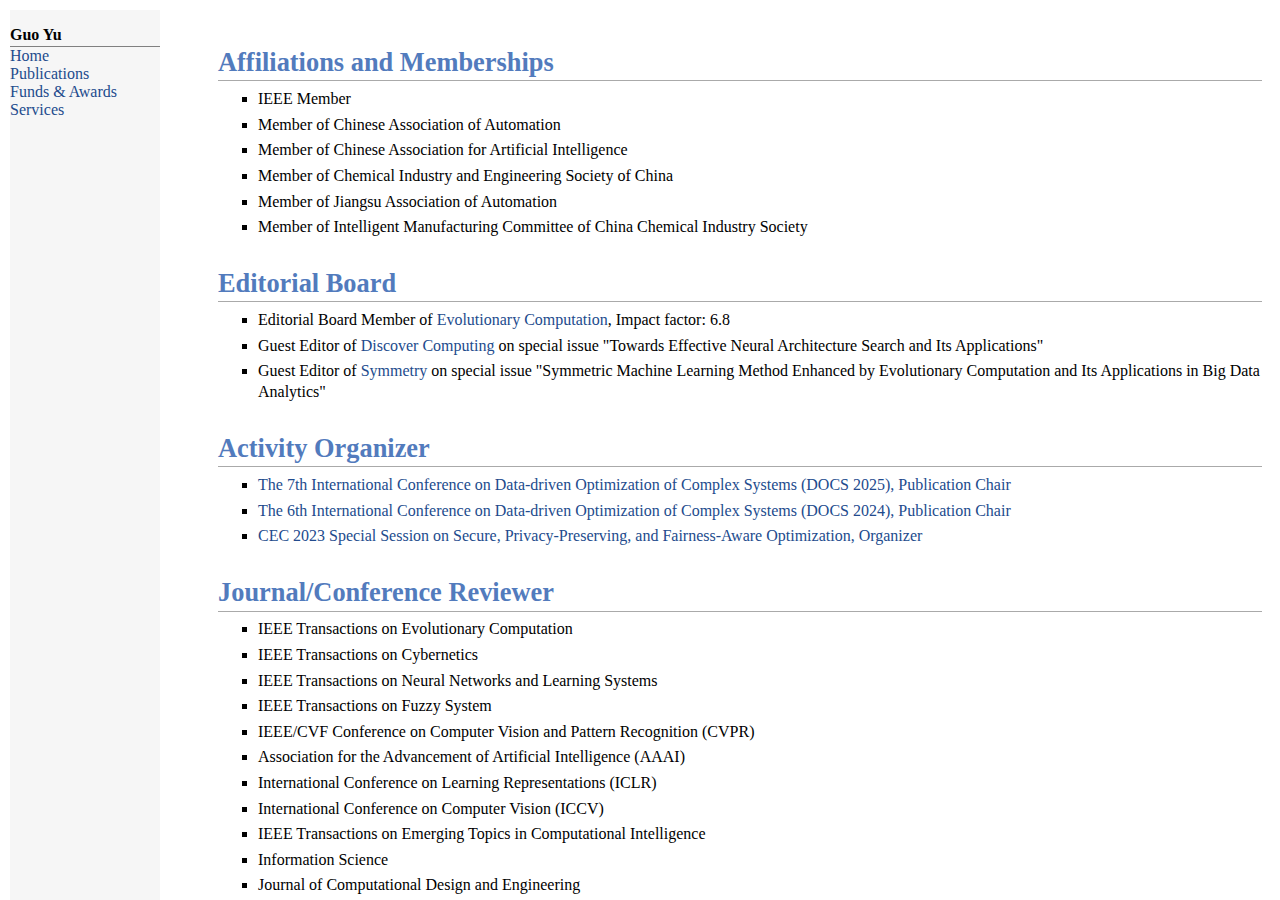
<file: service.html>
<!DOCTYPE html PUBLIC "-//W3C//DTD XHTML 1.1//EN"
  "http://www.w3.org/TR/xhtml11/DTD/xhtml11.dtd">
<html xmlns="http://www.w3.org/1999/xhtml" xml:lang="en">
<head>
<meta name="generator" content="jemdoc, see http://jemdoc.jaboc.net/" />
<meta http-equiv="Content-Type" content="text/html;charset=utf-8" />
<link rel="stylesheet" href="jemdoc.css" type="text/css" />
<title>Welcome to Guo Yu's Homepage</title>
</head>
<body>
 
<div style="float: left;position: absolute;left: 10px;top: 10px;bottom: 0; background-color:#f6f6f6;width: 150px;">
<td id="layout-menu">
<div class="menu-category">Guo Yu</div>
<div class="menu-item"><a href="index.html">Home</a></div>
<div class="menu-item"><a href="publication.html">Publications</a></div>
<div class="menu-item"><a href="grant_award.html">Funds & Awards</a></div>
<div class="menu-item"><a href="service.html" class="current">Services</a></div>
</td>
</div>

<div style="position: absolute;right: 0;bottom: 0;left:200px;top:15px; float: left;overflow: auto">
<table summary="Table for page layout." id="tlayout">
<tr valign="top">
<td id="layout-content">
<p>
<tt> </tt>
</p>
<h1>Affiliations and Memberships</h1>
<ul>
<li><p>IEEE Member</p>
</li>
<li><p>Member of Chinese Association of Automation</p>
</li>
<li><p>Member of Chinese Association for Artificial Intelligence</p>
</li>
<li><p>Member of Chemical Industry and Engineering Society of China </p>
</li>
<li><p>Member of Jiangsu Association of Automation </p>
</li>
<li><p>Member of Intelligent Manufacturing Committee of China Chemical Industry Society </p>
</li>
</ul>

<h1>Editorial Board</h1>
<ul>
  <li><p> Editorial Board Member of <a href="https://direct.mit.edu/evco/pages/editorial-info" target=&ldquo;blank&rdquo;>Evolutionary Computation</a>, Impact factor: 6.8</p>
</li>

    <li><p>Guest Editor of <a href="https://link.springer.com/collections/ibafcicgfi" target=&ldquo;blank&rdquo;>Discover Computing</a>  on special issue "Towards Effective Neural Architecture Search and Its Applications" </p>
</li>
  
  <li><p>Guest Editor of <a href="https://www.mdpi.com/journal/symmetry" target=&ldquo;blank&rdquo;>Symmetry</a>  on special issue "Symmetric Machine Learning Method Enhanced by Evolutionary Computation and Its Applications in Big Data Analytics" </p>
</li>
 </ul>
  
<h1>Activity Organizer</h1>
<ul>
<li><p> <a href="https://ic-docs.org/" target=&ldquo;blank&rdquo;>The 7th International Conference on Data-driven Optimization of Complex Systems (DOCS 2025), Publication Chair</a></p>
</li>
<li><p> <a href="" target=&ldquo;blank&rdquo;>The 6th International Conference on Data-driven Optimization of Complex Systems (DOCS 2024), Publication Chair</a></p>
</li>
<li><p> <a href="https://xw00616.github.io/" target=&ldquo;blank&rdquo;>CEC 2023 Special Session on Secure, Privacy-Preserving, and Fairness-Aware Optimization, Organizer</a></p>
</li>
 </ul>
  
<h1>Journal/Conference Reviewer</h1>
<ul>
<li><p>IEEE Transactions on Evolutionary Computation</p>
</li>
<li><p>IEEE Transactions on Cybernetics</p>
</li>
<li><p>IEEE Transactions on Neural Networks and Learning Systems</p>
</li>
<li><p>IEEE Transactions on Fuzzy System</p>
</li>
<li><p> IEEE/CVF Conference on Computer Vision and Pattern Recognition (CVPR)</p>
</li>
<li><p> Association for the Advancement of Artificial Intelligence (AAAI)</p>
</li>
<li><p> International Conference on Learning Representations (ICLR)</p>
</li>
<li><p> International Conference on Computer Vision (ICCV)</p>
</li>
<li><p>
IEEE Transactions on Emerging Topics in Computational Intelligence
</li>
<li><p>Information Science</p>
</li>
<li><p>Journal of Computational Design and Engineering </p>
</li>
<li><p>Applied Soft Computing</p>
</li>
<li><p>Soft Computing</p>
</li>
<li><p>Artificial Intelligence</p>
</li>
<li><p>Complex & Intelligent System</p>
</li>
<li><p>AIMS Mathematics</p>
</li>
<li><p>IEEE Access</p>
</li>
<li><p>Evolving Systems</p>
</li>
<li><p>Electronic Research Archive</p>
</li>
<li><p>International Journal of Management Science and Engineering Management</p>
</li>
<li><p>Swarm and Evolutionary Computation</p>
</li>
<li><p>IEEE Computational Intelligence Magazine</p>
</li>
<li><p>Petroleum Science and Technology</p>
</li>
<li><p>JOURNAL OF SUPERCOMPUTING</p>
</li>
<li><p>Advanced Engineering Informatics</p>
</li>
<li><p>自动化学报</p>
</li>
<li><p>信息与控制</p>
</li>
<li><p>控制工程</p>
</li>
</ul>
</td>
</tr>
</table>
</div>
  
<script>
var _hmt = _hmt || [];
(function() {
  var hm = document.createElement("script");
  hm.src = "https://hm.baidu.com/hm.js?d56a1698848ed345e37455eb85b19de8";
  var s = document.getElementsByTagName("script")[0]; 
  s.parentNode.insertBefore(hm, s);
})();
</script>
</body>
</html>
</file>
<file: jemdoc.css>
/* Default css file for jemdoc. */

table#tlayout {
	border: none;
	border-collapse: separate;
	background: white;
}

body {
	background: white;
	font-family: Georgia, serif;
	padding-bottom: 8px;
	margin: 0;
}

#layout-menu {
	background: #f6f6f6;
	border: 1px solid #dddddd;
	padding-top: 0.5em;
	padding-left: 8px;
	padding-right: 8px;
	font-size: 1.0em;
	width: auto;
	white-space: nowrap;
	text-align: left;
	vertical-align: top;
}

#layout-menu td {
	background: #f4f4f4;
	vertical-align: top;
}

#layout-content {
	padding-top: 0.0em;
	padding-left: 1.0em;
	padding-right: 1.0em;
	border: none;
	background: white;
	text-align: left;
	vertical-align: top;
}

#layout-menu a {
	line-height: 1.5em;
	margin-left: 0.5em;
}

tt {
	background: #ffffdd;
}

pre, tt {
	font-size: 90%;
	font-family: monaco, monospace;
}

a, a > tt {
	color: #224b8d;
	text-decoration: none;
}

a:hover {
	border-bottom: 1px gray dotted;
}

#layout-menu a.current:link, #layout-menu a.current:visited {
	color: #022b6d;
	border-bottom: 1px gray solid;
}
#layout-menu a:link, #layout-menu a:visited, #layout-menu a:hover {
	color: #527bbd;
	text-decoration: none;
}
#layout-menu a:hover {
	text-decoration: none;
}

div.menu-category {
	border-bottom: 1px solid gray;
	margin-top: 0.8em;
	padding-top: 0.2em;
	padding-bottom: 0.1em;
	font-weight: bold;
}

div.menu-item {
	padding-left: 16px;
	text-indent: -16px;
}

div#toptitle {
	padding-bottom: 0.2em;
	margin-bottom: 1.5em;
	border-bottom: 3px double gray;
}

/* Reduce space if we begin the page with a title. */
div#toptitle + h2, div#toptitle + h3 {
	margin-top: -0.7em;
}

div#subtitle {
	margin-top: 0.0em;
	margin-bottom: 0.0em;
	padding-top: 0em;
	padding-bottom: 0.1em;
}

em {
	font-style: italic;
}

strong {
	font-weight: bold;
}


h1, h2, h3 {
	color: #527bbd;
	margin-top: 0.7em;
	margin-bottom: 0.3em;
	padding-bottom: 0.2em;
	line-height: 1.0;
	padding-top: 0.5em;
	border-bottom: 1px solid #aaaaaa;
}

h1 {
	font-size: 165%;
}

h2 {
	padding-top: 0.8em;
	font-size: 125%;
}

h2 + h3 {
	padding-top: 0.2em;
}

h3 {
	font-size: 110%;
	border-bottom: none;
}

p {
	margin-top: 0.0em;
	margin-bottom: 0.8em;
	padding: 0;
	line-height: 1.3;
}

pre {
	padding: 0;
	margin: 0;
}

div#footer {
	font-size: small;
	border-top: 1px solid #c0c0c0;
	padding-top: 0.1em;
	margin-top: 4.0em;
	color: #c0c0c0;
}

div#footer a {
	color: #80a0b0;
}

div#footer-text {
	float: left;
	padding-bottom: 8px;
}

ul, ol, dl {
	margin-top: 0.2em;
	padding-top: 0;
	margin-bottom: 0.8em;
}

dt {
	margin-top: 0.5em;
	margin-bottom: 0;
}

dl {
	margin-left: 20px;
}

dd {
	color: #222222;
}

dd > *:first-child {
	margin-top: 0;
}

ul {
	list-style-position: outside;
	list-style-type: square;
}

p + ul, p + ol {
	margin-top: -0.5em;
}

li ul, li ol {
	margin-top: -0.3em;
}

ol {
	list-style-position: outside;
	list-style-type: decimal;
}

li p, dd p {
	margin-bottom: 0.3em;
}


ol ol {
	list-style-type: lower-alpha;
}

ol ol ol {
	list-style-type: lower-roman;
}

p + div.codeblock {
	margin-top: -0.6em;
}

div.codeblock, div.infoblock {
	margin-right: 0%;
	margin-top: 1.2em;
	margin-bottom: 1.3em;
}

div.blocktitle {
	font-weight: bold;
	color: #cd7b62;
	margin-top: 1.2em;
	margin-bottom: 0.1em;
}

div.blockcontent {
	border: 1px solid silver;
	padding: 0.3em 0.5em;
}

div.infoblock > div.blockcontent {
	background: #ffffee;
}

div.blockcontent p + ul, div.blockcontent p + ol {
	margin-top: 0.4em;
}

div.infoblock p {
	margin-bottom: 0em;
}

div.infoblock li p, div.infoblock dd p {
	margin-bottom: 0.5em;
}

div.infoblock p + p {
	margin-top: 0.8em;
}

div.codeblock > div.blockcontent {
	background: #f6f6f6;
}

span.pycommand {
	color: #000070;
}

span.statement {
	color: #008800;
}
span.builtin {
	color: #000088;
}
span.special {
	color: #990000;
}
span.operator {
	color: #880000;
}
span.error {
	color: #aa0000;
}
span.comment, span.comment > *, span.string, span.string > * {
	color: #606060;
}

@media print {
	#layout-menu {
		display: none;
	}

}

#fwtitle {
	margin: 2px;
}

#fwtitle #toptitle {
	padding-left: 0.5em;
	margin-bottom: 0.5em;
}

#layout-content h1:first-child, #layout-content h2:first-child, #layout-content h3:first-child {
	margin-top: -0.7em;
}

div#toptitle h1, #layout-content div#toptitle h1 {
	margin-bottom: 0.0em;
	padding-bottom: 0.1em;
	padding-top: 0;
	margin-top: 0.5em;
	border-bottom: none;
}

img.eq {
	padding: 0;
	padding-left: 0.1em;
	padding-right: 0.1em;
	margin: 0;
}

img.eqwl {
	padding-left: 2em;
	padding-top: 0.6em;
	padding-bottom: 0.2em;
	margin: 0;
}

table {
	border: 2px solid black;
	border-collapse: collapse;
}

td {
	padding: 2px;
	padding-left: 0.5em;
	padding-right: 0.5em;
	text-align: center;
	border: 1px solid gray;
}

table + table {
	margin-top: 1em;
}

tr.heading {
	font-weight: bold;
	border-bottom: 2px solid black;
}

img {
	border: none;
}

table.imgtable, table.imgtable td {
	border: none;
	text-align: left;
}
</file>
